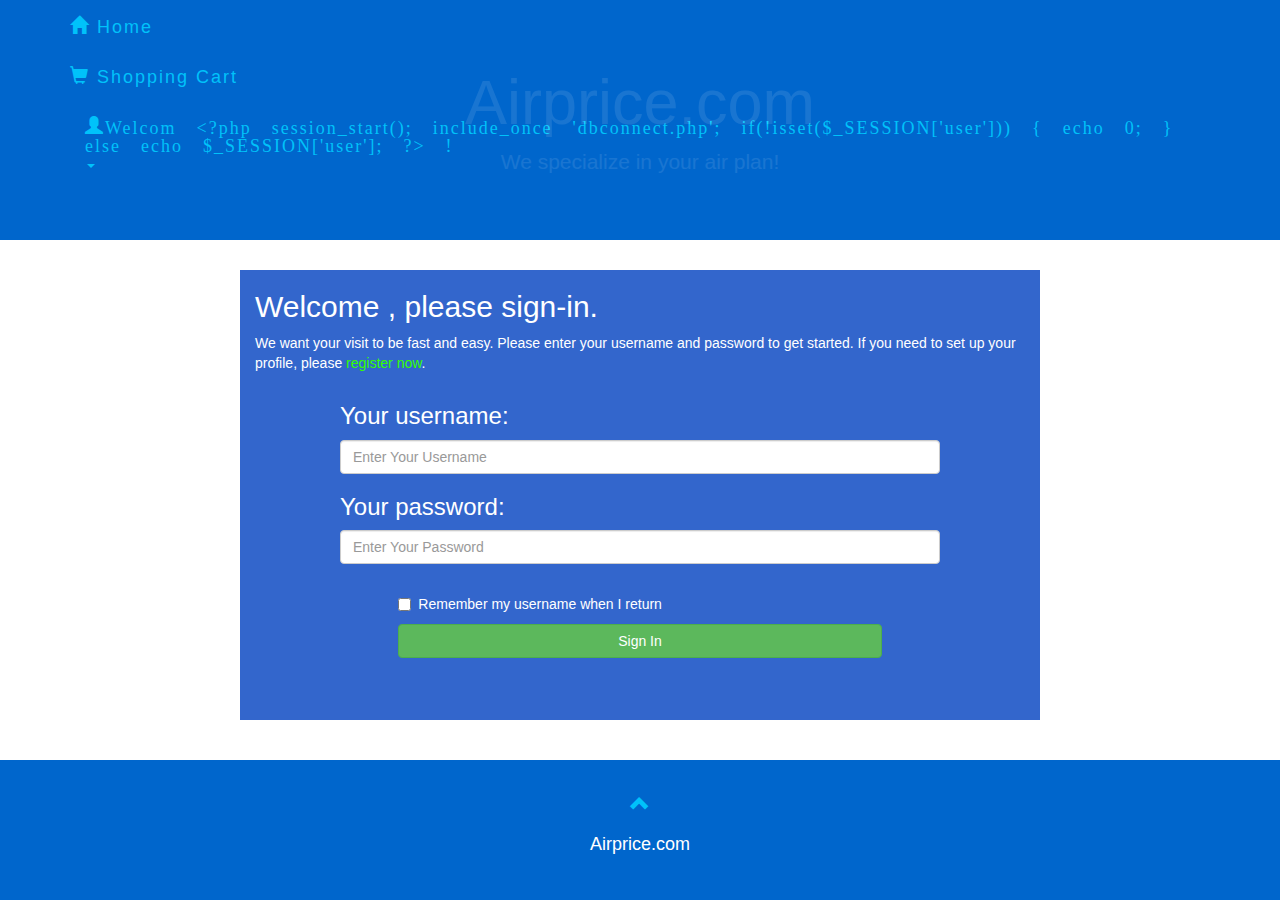
<file: customersignin.html>
<!DOCTYPE html>
<html lang="en">
<head>
	<title>Airprice.com - airline tickets, cheap flights</title>
	<meta name="language" content="english" />
	<meta name="keywords" content="airprice, travel, cheap airfare, discount airfare" />
	<meta http-equiv="content-type" content="text/html; charset=utf-8" />
	<meta http-equiv="Content-Style-Type" content="text/css" />
	<meta name="viewpoint" content="width=device-width, initial-scale=1">
	<link rel="stylesheet" href="http://maxcdn.bootstrapcdn.com/bootstrap/3.3.5/css/bootstrap.min.css">
	<link rel="shortcut icon" type="image/x-icon" href="https://lh3.googleusercontent.com/-HtZivmahJYI/VUZKoVuFx3I/AAAAAAAAAcM/thmMtUUPjbA/Blue_square_A-3.PNG" />
	<script src="https://ajax.googleapis.com/ajax/libs/jquery/1.11.3/jquery.min.js"></script>
	<script src="http://maxcdn.bootstrapcdn.com/bootstrap/3.3.5/js/bootstrap.min.js"></script>
	<link rel="stylesheet" href="forcompany.css">
	<link rel="stylesheet" href="customersignin.css">
	<link rel="stylesheet" href="AdminSignin.css">
		<script src="login.js"> </script>
</head>

<body id="signUpPage" data-spy="scroll" data-target=".navbar" data-offset="60">
	<nav class="navbar navbar-default navbar-fixed-top">
		<div class="container">
			<div class="navbar-header">
				<button type="button" class="navbar-toggle" data-toggle="collapse" data-target="#myNavbar">
					<span class="icon-bar"></span>
					<span class="icon-bar"></span>
					<span class="icon-bar"></span>
				</button>
				<a class="navbar-brand" href="homepage.html"><span class="glyphicon glyphicon-home"></span> Home</a>
			</div>
			<div class="collapse navbar-collapse" id="myNavbar">
				<ul class="nav navbar-nav navbar-right">
					<li id = "cart">
						<a class="navbar-brand" href="cartshow.php"><span class="glyphicon glyphicon-shopping-cart"></span> Shopping Cart</a>
					</li>


					<li class="dropdown" id = "new">
						<a class="dropdown-toggle" data-toggle="dropdown" href="#"><span class="glyphicon glyphicon-user"> Sign in&nbsp;</span><span class="caret"></span>
						</a>
						<ul class="dropdown-menu multi-level" role="menu" aria-labelledby="dropdownMenu">
						  <li><a href="signup.html">Register</a></li>
						  
						  <li class="dropdown-submenu">
							<a tabindex="-1" href="#">Sign in</a>
							<ul class="dropdown-menu">
							  <li><a tabindex="-1" href="Adminpage.html">Manager Sign in</a></li>
							  <li><a href="customersignin.html">Customer Sign in</a></li>
							  </li>
						
					
							</ul>
						  </li>
						
						</ul>
					</li>
					  <li class="dropdown" id = "old">
						<a class="dropdown-toggle" data-toggle="dropdown" href="#" ><span class="glyphicon glyphicon-user" id="wuser">Welcom!</span>
						<span class="caret"></span>
						</a>
						<ul class="dropdown-menu multi-level" role="menu" aria-labelledby="dropdownMenu">
							<li><a href="showhistory.php">History</a></li>							
							<li><a href="#" id="logout">Sign out</a></li>
						</ul>
						</li>
				</ul>
			</div>
		</div>
	</nav>
	<div class="jumbotron text-center">
		<h1>Airprice.com</h1> 
		<p>We specialize in your air plan!</p> 
	</div>
	
	<div class="container" id="signin">
		<h2>Welcome , please sign-in.</h2>
		<p>We want your visit to be fast and easy.  Please enter your username and password to get started. If you need to set up your profile, please <a href="signup.html">register now</a>.</p>

		<form action="login.php" method="post">
		<div class="container" id="main">
			<h3>Your username:</h3>
			<input type="text" class="form-control" id="username" placeholder="Enter Your Username" name="username" required>
			<h3>Your password:</h3>
			<input type="password" class="form-control" id="pwd" placeholder="Enter Your Password" name="pwd" required>
			
		</div>
		<br />
		<div class="col-sm-offset-2 col-sm-6">
			<div class="checkbox">
				<label><input type="checkbox"> Remember my username when I return</label>
			</div>
		</div>
		
		<div class="col-sm-offset-2 col-sm-8">
			<button type="submit" class="btn btn-success btn-block" name="btn-login">Sign In</button>
		</div>
		</form>

	</div>
	<br /><br />
	<footer class="container-fluid text-center">
		<a href="#signUpPage" title="To Top">
			<span class="glyphicon glyphicon-chevron-up"></span>
		</a>
		<p>Airprice.com</p>		
	</footer>
</body>
</html>
</file>
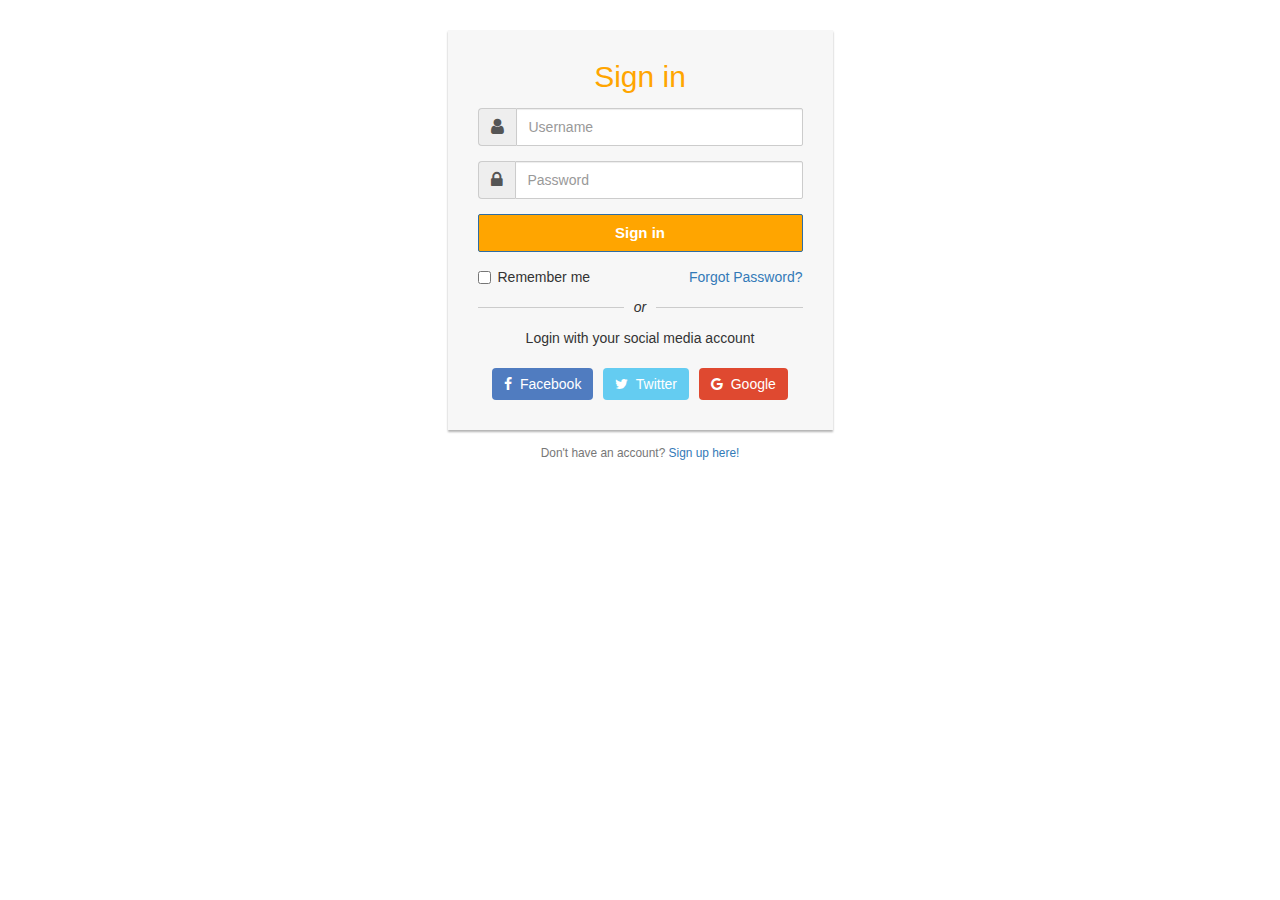
<file: login1.html>
<!DOCTYPE html>
<html lang="en">

<head>
  <meta charset="utf-8">
  <meta http-equiv="X-UA-Compatible" content="IE=edge">
  <meta name="viewport" content="width=device-width, initial-scale=1">
  <title>Login form</title>
  <link rel="stylesheet" href="https://maxcdn.bootstrapcdn.com/bootstrap/3.3.7/css/bootstrap.min.css">
  <link rel="stylesheet" href="https://maxcdn.bootstrapcdn.com/font-awesome/4.7.0/css/font-awesome.min.css">
  <script src="https://ajax.googleapis.com/ajax/libs/jquery/1.12.4/jquery.min.js"></script>
  <script src="https://maxcdn.bootstrapcdn.com/bootstrap/3.3.7/js/bootstrap.min.js"></script>
  <style>
    .login-form {
      width: 385px;
      margin: 30px auto;
    }

    .login-form form {
      margin-bottom: 15px;
      background: #f7f7f7;
      box-shadow: 0px 2px 2px rgba(0, 0, 0, 0.3);
      padding: 30px;
    }

    .login-form h2 {
      margin: 0 0 15px;
    }

    .form-control,
    .login-btn {
      min-height: 38px;
      border-radius: 2px;
    }

    .input-group-addon .fa {
      font-size: 18px;
    }

    .login-btn {
      font-size: 15px;
      font-weight: bold;
    }

    .social-btn .btn {
      border: none;
      margin: 10px 3px 0;
      opacity: 1;
    }

    .social-btn .btn:hover {
      opacity: 0.9;
    }

    .social-btn .btn-primary {
      background: #507cc0;
    }

    .social-btn .btn-info {
      background: #64ccf1;
    }

    .social-btn .btn-danger {
      background: #df4930;
    }

    .or-seperator {
      margin-top: 20px;
      text-align: center;
      border-top: 1px solid #ccc;
    }

    .or-seperator i {
      padding: 0 10px;
      background: #f7f7f7;
      position: relative;
      top: -11px;
      z-index: 1;
    }

    .btn {
      background-color: orange;
    }

    h2 {
      color: orange
    }
  </style>
</head>

<body>
  <div class="login-form">
    <form action="/examples/actions/confirmation.php" method="post">
      <h2 class="text-center">Sign in</h2>
      <div class="form-group">
        <div class="input-group">
          <span class="input-group-addon"><i class="fa fa-user"></i></span>
          <input type="text" class="form-control" name="username" placeholder="Username" required="required">
        </div>
      </div>
      <div class="form-group">
        <div class="input-group">
          <span class="input-group-addon"><i class="fa fa-lock"></i></span>
          <input type="password" class="form-control" name="password" placeholder="Password" required="required">
        </div>
      </div>
      <div class="form-group">
        <button type="submit" class="btn btn-primary login-btn btn-block">Sign in</button>
      </div>
      <div class="clearfix">
        <label class="pull-left checkbox-inline"><input type="checkbox"> Remember me</label>
        <a href="#" class="pull-right">Forgot Password?</a>
      </div>
      <div class="or-seperator"><i>or</i></div>
      <p class="text-center">Login with your social media account</p>
      <div class="text-center social-btn">
        <a href="#" class="btn btn-primary"><i class="fa fa-facebook"></i>&nbsp; Facebook</a>
        <a href="#" class="btn btn-info"><i class="fa fa-twitter"></i>&nbsp; Twitter</a>
        <a href="#" class="btn btn-danger"><i class="fa fa-google"></i>&nbsp; Google</a>
      </div>
    </form>
    <p class="text-center text-muted small">Don't have an account? <a href="./register.html">Sign up here!</a></p>
  </div>
</body>

</html>
</file>
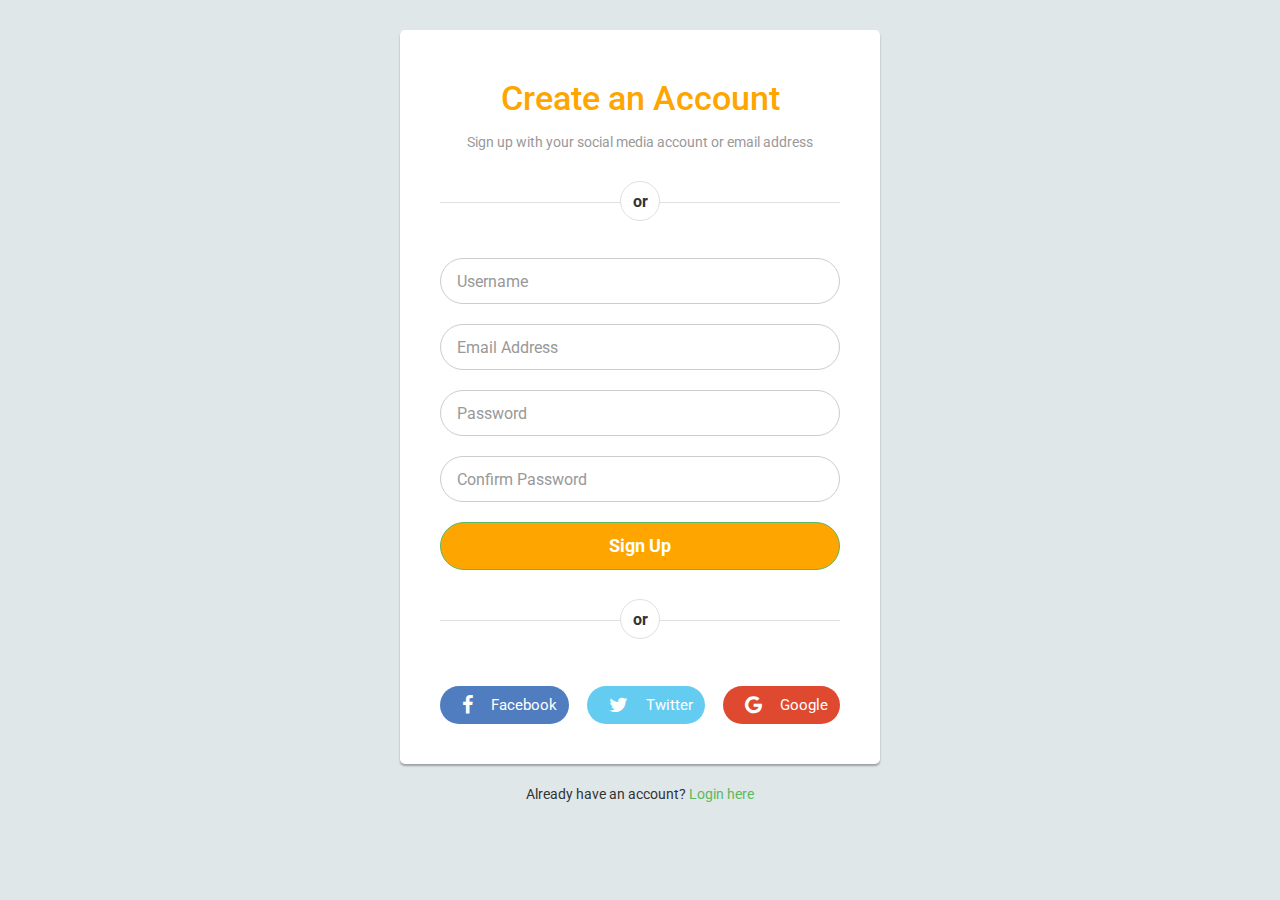
<file: register.html>
<!DOCTYPE html>
<html lang="en">

<head>
    <meta charset="utf-8">
    <meta http-equiv="X-UA-Compatible" content="IE=edge">
    <meta name="viewport" content="width=device-width, initial-scale=1">
    <title>Register form</title>
    <link href="https://fonts.googleapis.com/css?family=Roboto:400,700" rel="stylesheet">
    <link rel="stylesheet" href="https://maxcdn.bootstrapcdn.com/bootstrap/3.3.7/css/bootstrap.min.css">
    <link rel="stylesheet" href="https://maxcdn.bootstrapcdn.com/font-awesome/4.7.0/css/font-awesome.min.css">
    <script src="https://ajax.googleapis.com/ajax/libs/jquery/1.12.4/jquery.min.js"></script>
    <script src="https://maxcdn.bootstrapcdn.com/bootstrap/3.3.7/js/bootstrap.min.js"></script>
    <style>
        body {
            background: #dfe7e9;
            font-family: 'Roboto', sans-serif;
        }

        .form-control {
            font-size: 16px;
            transition: all 0.4s;
            box-shadow: none;
        }

        .form-control:focus {
            border-color: #5cb85c;
        }

        .form-control,
        .btn {
            border-radius: 50px;
            outline: none !important;
        }

        .signup-form {
            width: 480px;
            margin: 0 auto;
            padding: 30px 0;
        }

        .signup-form form {
            border-radius: 5px;
            margin-bottom: 20px;
            background: #fff;
            box-shadow: 0px 2px 2px rgba(0, 0, 0, 0.3);
            padding: 40px;
        }

        .signup-form a {
            color: #5cb85c;
        }

        .signup-form h2 {
            text-align: center;
            font-size: 34px;
            margin: 10px 0 15px;
        }

        .signup-form .hint-text {
            color: #999;
            text-align: center;
            margin-bottom: 20px;
        }

        .signup-form .form-group {
            margin-bottom: 20px;
        }

        .signup-form .btn {
            font-size: 18px;
            line-height: 26px;
            font-weight: bold;
            text-align: center;
        }

        .signup-btn {
            text-align: center;
            border-color: #5cb85c;
            transition: all 0.4s;
        }

        .signup-btn:hover {
            background: #5cb85c;
            opacity: 0.8;
        }

        .or-seperator {
            margin: 50px 0 15px;
            text-align: center;
            border-top: 1px solid #e0e0e0;
        }

        .or-seperator b {
            padding: 0 10px;
            width: 40px;
            height: 40px;
            font-size: 16px;
            text-align: center;
            line-height: 40px;
            background: #fff;
            display: inline-block;
            border: 1px solid #e0e0e0;
            border-radius: 50%;
            position: relative;
            top: -22px;
            z-index: 1;
        }

        .social-btn .btn {
            color: #fff;
            margin: 10px 0 0 15px;
            font-size: 15px;
            border-radius: 50px;
            font-weight: normal;
            border: none;
            transition: all 0.4s;
        }

        .social-btn .btn:first-child {
            margin-left: 0;
        }

        .social-btn .btn:hover {
            opacity: 0.8;
        }

        .social-btn .btn-primary {
            background: #507cc0;
        }

        .social-btn .btn-info {
            background: #64ccf1;
        }

        .social-btn .btn-danger {
            background: #df4930;
        }

        .social-btn .btn i {
            float: left;
            margin: 3px 10px;
            font-size: 20px;
        }

        .btn {
            background-color: orange;
        }

        h2 {
            color: orange;
        }
    </style>
</head>

<body>
    <div class="signup-form">
        <form action="/examples/actions/confirmation.php" method="post">
            <h2>Create an Account</h2>
            <p class="hint-text">Sign up with your social media account or email address</p>

            <div class="or-seperator"><b>or</b></div>
            <div class="form-group">
                <input type="text" class="form-control input-lg" name="username" placeholder="Username"
                    required="required">
            </div>
            <div class="form-group">
                <input type="email" class="form-control input-lg" name="email" placeholder="Email Address"
                    required="required">
            </div>
            <div class="form-group">
                <input type="password" class="form-control input-lg" name="password" placeholder="Password"
                    required="required">
            </div>
            <div class="form-group">
                <input type="password" class="form-control input-lg" name="confirm_password"
                    placeholder="Confirm Password" required="required">
            </div>
            <div class="form-group">
                <button type="submit" class="btn btn-success btn-lg btn-block signup-btn">Sign Up</button>
            </div>
            <div class="or-seperator"><b>or</b></div>
            <div class="text-center social-btn">
                <a href="#" class="btn btn-primary"><i class="fa fa-facebook"></i>&nbsp; Facebook</a>
                <a href="#" class="btn btn-info"><i class="fa fa-twitter"></i>&nbsp; Twitter</a>
                <a href="#" class="btn btn-danger"><i class="fa fa-google"></i>&nbsp; Google</a>
            </div>
        </form>
        <div class="text-center">Already have an account? <a href="#">Login here</a></div>
    </div>
</body>

</html>
</file>
<file: forcompany.css>
.jumbotron {
	background-color: #0066cc; 
	color: #ffffff;
}
/* Add a dark blue background color with a little bit see-through */ 
.navbar {
	margin-bottom: 0;
	background-color: #0066cc;
	border: 0;
	font-size: 18px !important;
	letter-spacing: 2px;
	opacity: 0.9;
}
/* Add light blue color to all navbar links */
.navbar li a, .navbar .navbar-brand {
	color: #00ccff !important;
}
/* On hover, the links will turn white */
.navbar-nav li a:hover, .navbar-nav li.active a {
	color: #0000ff !important;
	background-color: #fff !important;
}

.navbar-default .navbar-toggle {
	border-color: transparent;
	color: #fff !important;
}
/* Add a dark background color to the footer */
footer {
    background-color: #0066cc;
    color: #fff;
    padding: 32px;
	font-size: 18px;
	
}

footer .glyphicon {
	font-size: 20px;
	margin-bottom: 20px;
	color: #00ccff;
	opacity: 0.9;
}

#smile{
	width: 200px;
	height: 200px;
}

#total{
	background-color: yellow;
}
</file>
<file: customersignin.css>
#signin {
	background-color: #3366cc;
	width: 800px;
	color: #fff;
	height: 450px;
}
#signin a {
	color: #33ff00;
}
#main {
	
	width: 700px;
	padding-left: 50px;
	padding-right: 50px;
}
</file>
<file: AdminSignin.css>
.dropdown-submenu {
    position: relative;
}

.dropdown-submenu>.dropdown-menu {
    top: 0;
    right: 100%;
    margin-top: -6px;
    margin-left: -1px;
    -webkit-border-radius: 0 6px 6px 6px;
    -moz-border-radius: 0 6px 6px;
    border-radius: 0 6px 6px 6px;
}

 th  {
	width: 50px;
	height: 10px;
	color: gray;
}
td{
 	color: gray;
 }

.dropdown-submenu:hover>.dropdown-menu {
    display: block;
}

.dropdown-submenu>a:after {
    display: block;
    content: " ";
    float: right;
    width: 0;
    height: 0;
    border-color: transparent;
    border-style: solid;
    border-width: 5px 0 5px 5px;
    border-left-color: #ccc;
    margin-top: 5px;
    margin-right: -10px;
}

.dropdown-submenu:hover>a:after {
    border-left-color: #fff;
}

.dropdown-submenu.pull-left {
    float: none;
}

.dropdown-submenu.pull-left>.dropdown-menu {
    left: -100%;
    margin-left: 10px;
    -webkit-border-radius: 6px 0 6px 6px;
    -moz-border-radius: 6px 0 6px 6px;
    border-radius: 6px 0 6px 6px;
}
</file>
